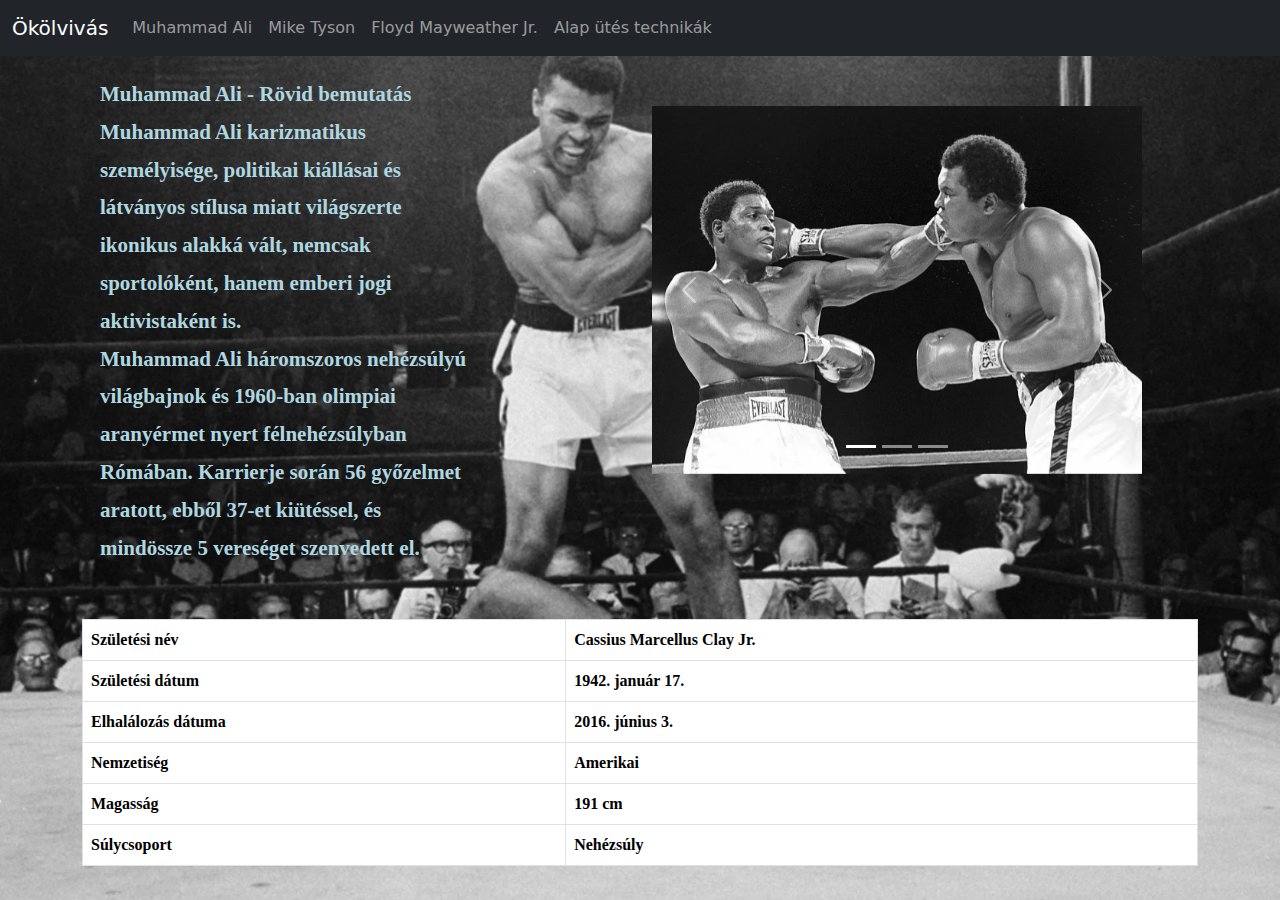
<file: 02.html>
<!DOCTYPE html>
<html lang="en">
<head>
    <meta charset="UTF-8">
    <meta name="viewport" content="width=device-width, initial-scale=1.0">
    <title>Document</title>
    <!-- Latest compiled and minified CSS -->
<link href="https://cdn.jsdelivr.net/npm/bootstrap@5.3.3/dist/css/bootstrap.min.css" rel="stylesheet">

<!-- Latest compiled JavaScript -->
<script src="https://cdn.jsdelivr.net/npm/bootstrap@5.3.3/dist/js/bootstrap.bundle.min.js"></script>
<link rel="stylesheet" href="sajat.css">
</head>
<body id="hatter1">
    
    <nav class="navbar navbar-expand-sm bg-dark navbar-dark">
        <div class="container-fluid">
          <a class="navbar-brand" href="01.html">Ökölvivás</a>
          <button class="navbar-toggler" type="button" data-bs-toggle="collapse" data-bs-target="#collapsibleNavbar">
            <span class="navbar-toggler-icon"></span>
          </button>
          <div class="collapse navbar-collapse" id="collapsibleNavbar">
            <ul class="navbar-nav">
              <li class="nav-item">
                <a class="nav-link" href="02.html">Muhammad Ali</a>
              </li>
              <li class="nav-item">
                <a class="nav-link" href="03.html">Mike Tyson</a>
              </li>
              <li class="nav-item">
                <a class="nav-link" href="04.html">Floyd Mayweather Jr.</a>
              </li>
              <li class="nav-item">
                <a class="nav-link" href="05.html">Alap ütés technikák</a>
              </li>
            </ul>
          </div>
        </div>
      </nav>

      <div class="row">
        <div class="col-sm-6"><p id="okolvivas1">
            Muhammad Ali - Rövid bemutatás <br>
            Muhammad Ali karizmatikus személyisége, politikai kiállásai és látványos stílusa miatt világszerte ikonikus alakká vált, nemcsak sportolóként, hanem emberi jogi aktivistaként is. <br>
            Muhammad Ali háromszoros nehézsúlyú világbajnok és 1960-ban olimpiai aranyérmet nyert félnehézsúlyban Rómában. Karrierje során 56 győzelmet aratott, ebből 37-et kiütéssel, és mindössze 5 vereséget szenvedett el.
        </p></div>
        <div id="aligrid" class="col-sm-6">

            <!-- Carousel -->
            <div id="demo" class="carousel slide" data-bs-ride="carousel">
            
                <!-- Indicators/dots -->
                <div class="carousel-indicators">
                  <button type="button" data-bs-target="#demo" data-bs-slide-to="0" class="active"></button>
                  <button type="button" data-bs-target="#demo" data-bs-slide-to="1"></button>
                  <button type="button" data-bs-target="#demo" data-bs-slide-to="2"></button>
                </div>
              
                <!-- The slideshow/carousel -->
                <div class="carousel-inner">
                  <div class="carousel-item active">
                    <img src="5.webp" alt="Los Angeles" class="d-block w-100">
                  </div>
                  <div class="carousel-item">
                    <img src="6.jpg" alt="Chicago" class="d-block w-100">
                  </div>
                  <div class="carousel-item">
                    <img src="7.jpg" alt="New York" class="d-block w-100">
                  </div>
                </div>
              
                <!-- Left and right controls/icons -->
                <button class="carousel-control-prev" type="button" data-bs-target="#demo" data-bs-slide="prev">
                  <span class="carousel-control-prev-icon"></span>
                </button>
                <button class="carousel-control-next" type="button" data-bs-target="#demo" data-bs-slide="next">
                  <span class="carousel-control-next-icon"></span>
                </button>
              </div>
            </div>
      </div>




      <div class="container mt-3">        
        <table class="table table-bordered">
          <thead>
          </thead>
          <tbody>
            <tr>
              <td class="a">Születési név</td>
              <td class="a">Cassius Marcellus Clay Jr.</td>
            </tr>
            <tr>
              <td class="a">Születési dátum</td>
              <td class="a">1942. január 17.</td>
            </tr>
            <tr>
              <td  class="a">Elhalálozás dátuma</td>
              <td  class="a">2016. június 3.</td>
            </tr>
            <tr>
              <td class="a">Nemzetiség</td>
              <td class="a">Amerikai</td>
            </tr>
            <tr>
              <td class="a">Magasság</td>
              <td class="a">191 cm</td>
            </tr>
            <tr>
              <td class="a">Súlycsoport</td>
              <td class="a">Nehézsúly</td>
            </tr>
          </tbody>
        </table>
      </div>
  
</body>
</html>
</file>
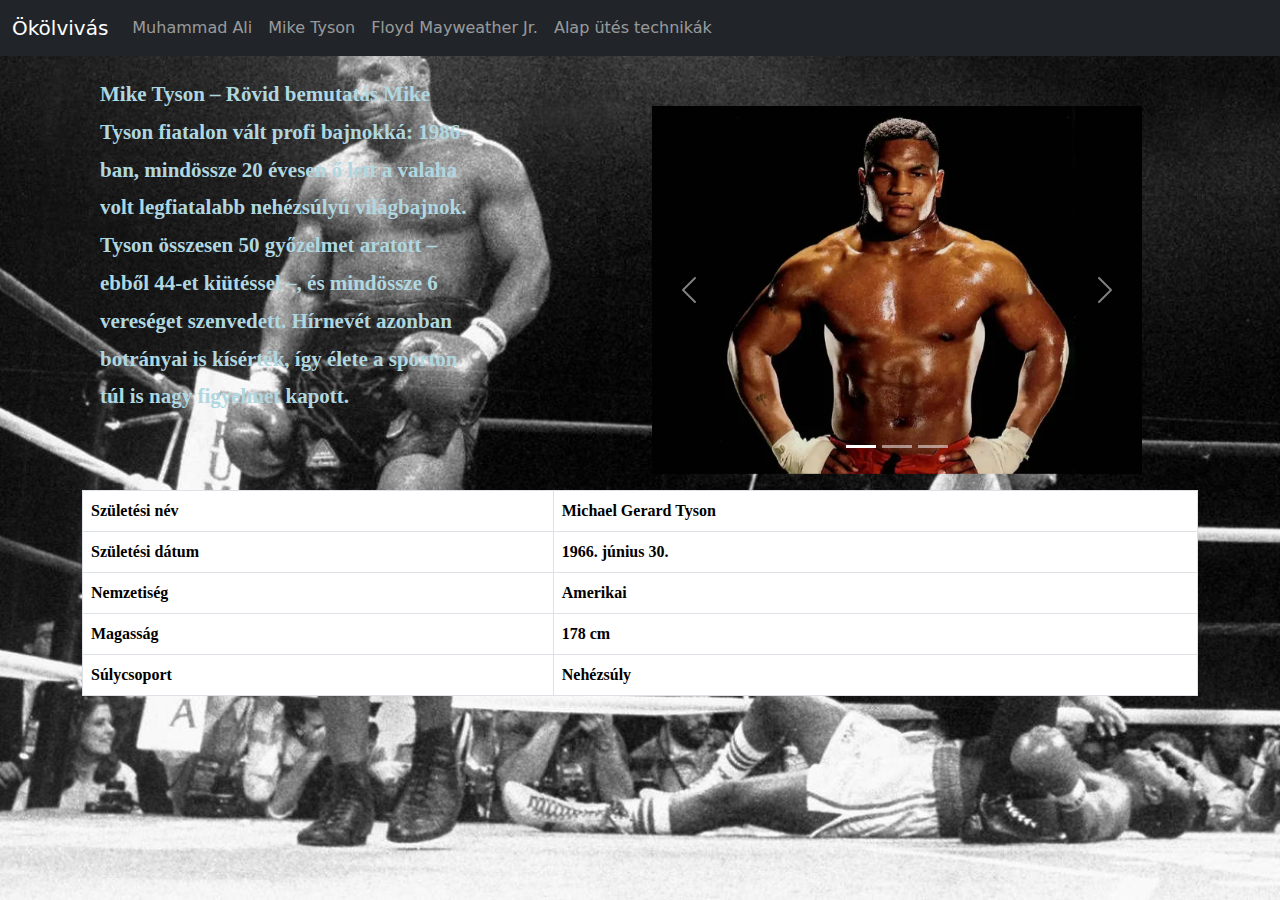
<file: 03.html>
<!DOCTYPE html>
<html lang="en">
<head>
    <meta charset="UTF-8">
    <meta name="viewport" content="width=device-width, initial-scale=1.0">
    <title>Document</title>
    <!-- Latest compiled and minified CSS -->
<link href="https://cdn.jsdelivr.net/npm/bootstrap@5.3.3/dist/css/bootstrap.min.css" rel="stylesheet">

<!-- Latest compiled JavaScript -->
<script src="https://cdn.jsdelivr.net/npm/bootstrap@5.3.3/dist/js/bootstrap.bundle.min.js"></script>
<link rel="stylesheet" href="sajat.css">
</head>
<body id="hatter2">
    
    <nav class="navbar navbar-expand-sm bg-dark navbar-dark">
        <div class="container-fluid">
          <a class="navbar-brand" href="01.html">Ökölvivás</a>
          <button class="navbar-toggler" type="button" data-bs-toggle="collapse" data-bs-target="#collapsibleNavbar">
            <span class="navbar-toggler-icon"></span>
          </button>
          <div class="collapse navbar-collapse" id="collapsibleNavbar">
            <ul class="navbar-nav">
              <li class="nav-item">
                <a class="nav-link" href="02.html">Muhammad Ali</a>
              </li>
              <li class="nav-item">
                <a class="nav-link" href="03.html">Mike Tyson</a>
              </li>
              <li class="nav-item">
                <a class="nav-link" href="04.html">Floyd Mayweather Jr.</a>
              </li>
              <li class="nav-item">
                <a class="nav-link" href="05.html">Alap ütés technikák</a>
              </li>
            </ul>
          </div>
        </div>
      </nav>

      <div class="row">
        <div class="col-sm-6"><p id="okolvivas1">
          Mike Tyson – Rövid bemutatás
          Mike Tyson fiatalon vált profi bajnokká: 1986-ban, mindössze 20 évesen ő lett a valaha volt legfiatalabb nehézsúlyú világbajnok. Tyson összesen 50 győzelmet aratott – ebből 44-et kiütéssel –, és mindössze 6 vereséget szenvedett. Hírnevét azonban botrányai is kísérték, így élete a sporton túl is nagy figyelmet kapott.</p></div>
        <div id="aligrid" class="col-sm-6">

            <!-- Carousel -->
            <div id="demo" class="carousel slide" data-bs-ride="carousel">
            
                <!-- Indicators/dots -->
                <div class="carousel-indicators">
                  <button type="button" data-bs-target="#demo" data-bs-slide-to="0" class="active"></button>
                  <button type="button" data-bs-target="#demo" data-bs-slide-to="1"></button>
                  <button type="button" data-bs-target="#demo" data-bs-slide-to="2"></button>
                </div>
              
                <!-- The slideshow/carousel -->
                <div class="carousel-inner">
                  <div class="carousel-item active">
                    <img src="mike1.webp" alt="Los Angeles" class="d-block w-100">
                  </div>
                  <div class="carousel-item">
                    <img src="mike2.jpg" alt="Chicago" class="d-block w-100">
                  </div>
                  <div class="carousel-item">
                    <img src="mike3.jpg" alt="New York" class="d-block w-100">
                  </div>
                </div>
              
                <!-- Left and right controls/icons -->
                <button class="carousel-control-prev" type="button" data-bs-target="#demo" data-bs-slide="prev">
                  <span class="carousel-control-prev-icon"></span>
                </button>
                <button class="carousel-control-next" type="button" data-bs-target="#demo" data-bs-slide="next">
                  <span class="carousel-control-next-icon"></span>
                </button>
              </div>
            </div>
      </div>




      <div class="container mt-3">        
        <table class="table table-bordered">
          <thead>
          </thead>
          <tbody>
            <tr>
              <td class="a">Születési név</td>
              <td class="a">Michael Gerard Tyson</td>
            </tr>
            <tr>
              <td class="a">Születési dátum</td>
              <td class="a">1966. június 30.</td>
            </tr>
            <tr>
              <td class="a">Nemzetiség</td>
              <td class="a">Amerikai</td>
            </tr>
            <tr>
              <td class="a">Magasság</td>
              <td class="a">178 cm</td>
            </tr>
            <tr>
              <td class="a">Súlycsoport</td>
              <td class="a">Nehézsúly</td>
            </tr>
          </tbody>
        </table>
      </div>
  
</body>
</html>
</file>
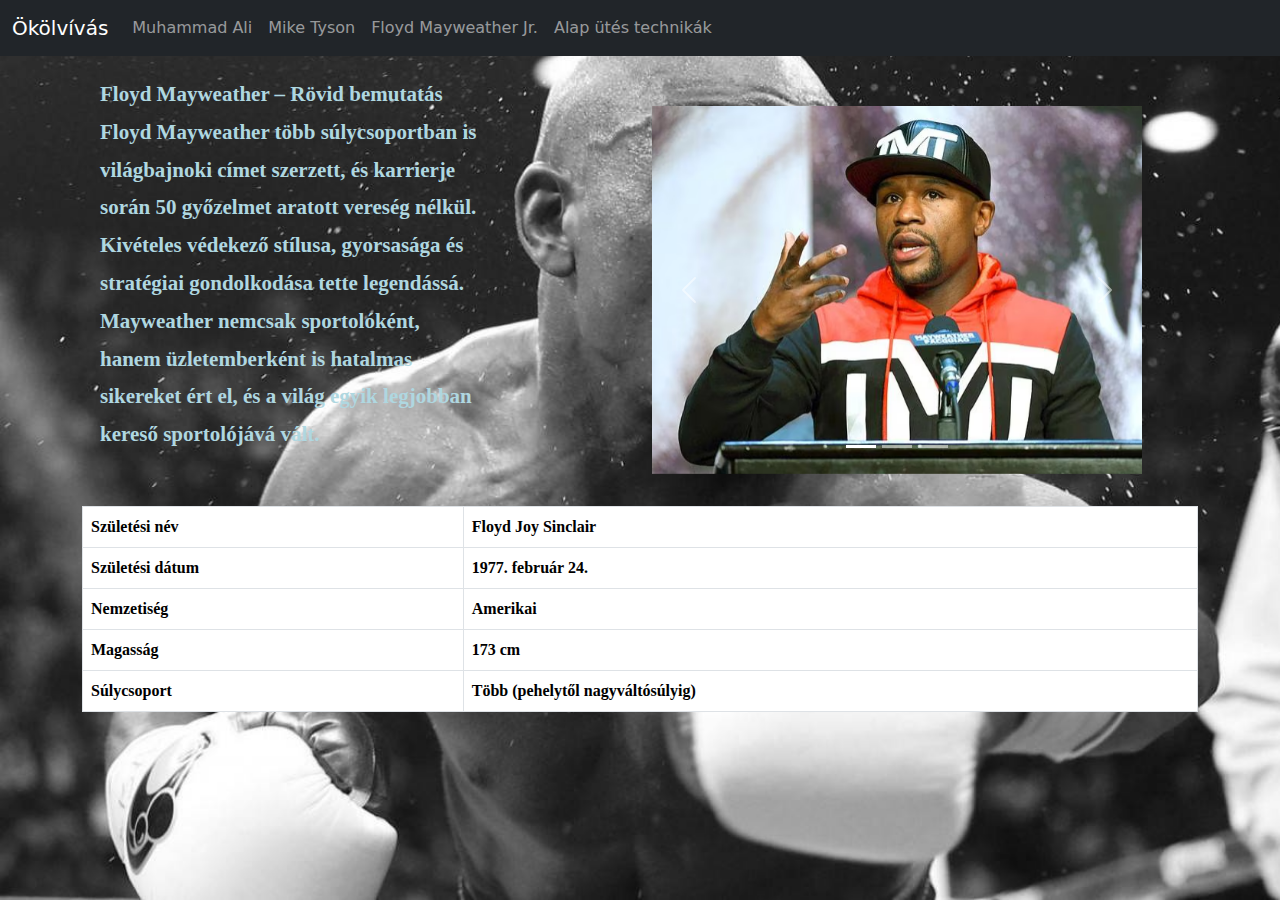
<file: 04.html>
<!DOCTYPE html>
<html lang="en">
<head>
    <meta charset="UTF-8">
    <meta name="viewport" content="width=device-width, initial-scale=1.0">
    <title>Floyd Mayweather</title>
    <!-- Bootstrap CSS -->
    <link href="https://cdn.jsdelivr.net/npm/bootstrap@5.3.3/dist/css/bootstrap.min.css" rel="stylesheet">
    <!-- Bootstrap JS -->
    <script src="https://cdn.jsdelivr.net/npm/bootstrap@5.3.3/dist/js/bootstrap.bundle.min.js"></script>
    <link rel="stylesheet" href="sajat.css">
</head>
<body id="hatter4">
    
    <nav class="navbar navbar-expand-sm bg-dark navbar-dark">
        <div class="container-fluid">
          <a class="navbar-brand" href="01.html">Ökölvívás</a>
          <button class="navbar-toggler" type="button" data-bs-toggle="collapse" data-bs-target="#collapsibleNavbar">
            <span class="navbar-toggler-icon"></span>
          </button>
          <div class="collapse navbar-collapse" id="collapsibleNavbar">
            <ul class="navbar-nav">
              <li class="nav-item">
                <a class="nav-link" href="02.html">Muhammad Ali</a>
              </li>
              <li class="nav-item">
                <a class="nav-link" href="03.html">Mike Tyson</a>
              </li>
              <li class="nav-item">
                <a class="nav-link" href="04.html">Floyd Mayweather Jr.</a>
              </li>
              <li class="nav-item">
                <a class="nav-link" href="05.html">Alap ütés technikák</a>
              </li>
            </ul>
          </div>
        </div>
    </nav>

    <div class="row">
        <div class="col-sm-6">
            <p id="okolvivas1">
                Floyd Mayweather – Rövid bemutatás  
                Floyd Mayweather több súlycsoportban is világbajnoki címet szerzett, és karrierje során 50 győzelmet aratott vereség nélkül. Kivételes védekező stílusa, gyorsasága és stratégiai gondolkodása tette legendássá. Mayweather nemcsak sportolóként, hanem üzletemberként is hatalmas sikereket ért el, és a világ egyik legjobban kereső sportolójává vált.
            </p>
        </div>
        <div id="aligrid" class="col-sm-6">

            <!-- Carousel -->
            <div id="demo" class="carousel slide" data-bs-ride="carousel">

                <!-- Indicators/dots -->
                <div class="carousel-indicators">
                  <button type="button" data-bs-target="#demo" data-bs-slide-to="0" class="active"></button>
                  <button type="button" data-bs-target="#demo" data-bs-slide-to="1"></button>
                  <button type="button" data-bs-target="#demo" data-bs-slide-to="2"></button>
                </div>

                <!-- Slideshow -->
                <div class="carousel-inner">
                  <div class="carousel-item active">
                    <img src="floyd1.avif" alt="Kép 1" class="d-block w-100">
                  </div>
                  <div class="carousel-item">
                    <img src="floyd2.jpg" alt="Kép 2" class="d-block w-100">
                  </div>
                  <div class="carousel-item">
                    <img src="floyd3.jpg" alt="Kép 3" class="d-block w-100">
                  </div>
                </div>

                <!-- Controls -->
                <button class="carousel-control-prev" type="button" data-bs-target="#demo" data-bs-slide="prev">
                  <span class="carousel-control-prev-icon"></span>
                </button>
                <button class="carousel-control-next" type="button" data-bs-target="#demo" data-bs-slide="next">
                  <span class="carousel-control-next-icon"></span>
                </button>
            </div>
        </div>
    </div>

    <div class="container mt-3">        
        <table class="table table-bordered">
          <thead>
          </thead>
          <tbody>
            <tr>
              <td class="a">Születési név</td>
              <td class="a">Floyd Joy Sinclair</td>
            </tr>
            <tr>
              <td class="a">Születési dátum</td>
              <td class="a">1977. február 24.</td>
            </tr>
            <tr>
              <td class="a">Nemzetiség</td>
              <td class="a">Amerikai</td>
            </tr>
            <tr>
              <td class="a">Magasság</td>
              <td class="a">173 cm</td>
            </tr>
            <tr>
              <td class="a">Súlycsoport</td>
              <td class="a">Több (pehelytől nagyváltósúlyig)</td>
            </tr>
          </tbody>
        </table>
    </div>

</body>
</html>
</file>
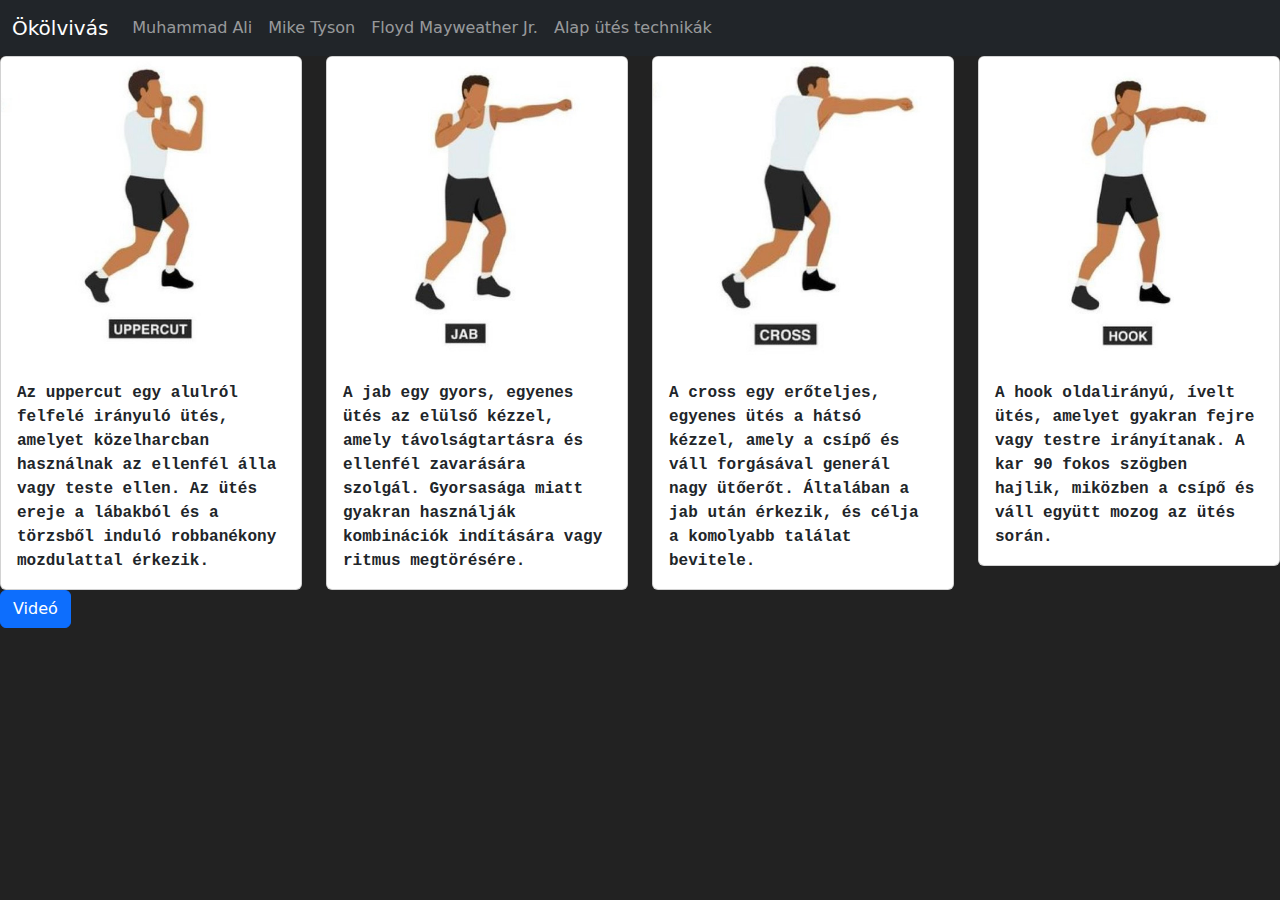
<file: 05.html>
<!DOCTYPE html>
<html lang="en">
<head>
    <meta charset="UTF-8">
    <meta name="viewport" content="width=device-width, initial-scale=1.0">
    <title>Document</title>
    <!-- Latest compiled and minified CSS -->
<link href="https://cdn.jsdelivr.net/npm/bootstrap@5.3.3/dist/css/bootstrap.min.css" rel="stylesheet">

<!-- Latest compiled JavaScript -->
<script src="https://cdn.jsdelivr.net/npm/bootstrap@5.3.3/dist/js/bootstrap.bundle.min.js"></script>
<link rel="stylesheet" href="sajat.css">
</head>
<body id="hatter5">
    
    <nav class="navbar navbar-expand-sm bg-dark navbar-dark">
        <div class="container-fluid">
          <a class="navbar-brand" href="01.html">Ökölvivás</a>
          <button class="navbar-toggler" type="button" data-bs-toggle="collapse" data-bs-target="#collapsibleNavbar">
            <span class="navbar-toggler-icon"></span>
          </button>
          <div class="collapse navbar-collapse" id="collapsibleNavbar">
            <ul class="navbar-nav">
              <li class="nav-item">
                <a class="nav-link" href="02.html">Muhammad Ali</a>
              </li>
              <li class="nav-item">
                <a class="nav-link" href="03.html">Mike Tyson</a>
              </li>
              <li class="nav-item">
                <a class="nav-link" href="04.html">Floyd Mayweather Jr.</a>
              </li>
              <li class="nav-item">
                <a class="nav-link" href="05.html">Alap ütés technikák</a>
              </li>
            </ul>
          </div>
        </div>
      </nav>







      <div class="row justify-content-center">
        <div class="col-sm-6 col-md-4 col-lg-3">
          <div class="card" style="width: 100%;">
            <img class="card-img-top" src="IMG_4923.jpeg" alt="Card image">
            <div class="card-body">
              <h4 class="card-title"></h4>
              <p style="font-family:'Courier New', Courier, monospace; font-weight: bolder;" class="card-text">Az uppercut egy alulról felfelé irányuló ütés, amelyet közelharcban használnak az ellenfél álla vagy teste ellen. Az ütés ereje a lábakból és a törzsből induló robbanékony mozdulattal érkezik.</p>

            </div>
          </div>
        </div>



        <div class="col-sm-6 col-md-4 col-lg-3">
          <div class="card" style="width: 100%;">
            <img class="card-img-top" src="IMG_4923_1.jpeg" alt="Card image">
            <div class="card-body">
              <h4 class="card-title"></h4>
              <p style="font-family:'Courier New', Courier, monospace; font-weight: bolder;" class="card-text">A jab egy gyors, egyenes ütés az elülső kézzel, amely távolságtartásra és ellenfél zavarására szolgál. Gyorsasága miatt gyakran használják kombinációk indítására vagy ritmus megtörésére.</p>

            </div>
          </div>
        </div>


        <div class="col-sm-6 col-md-4 col-lg-3">
          <div class="card" style="width: 100%;">
            <img class="card-img-top" src="IMG_4923_2.jpeg" alt="Card image">
            <div class="card-body">
              <h4 class="card-title"></h4>
              <p style="font-family:'Courier New', Courier, monospace; font-weight: bolder;" class="card-text">A cross egy erőteljes, egyenes ütés a hátsó kézzel, amely a csípő és váll forgásával generál nagy ütőerőt. Általában a jab után érkezik, és célja a komolyabb találat bevitele.</p>

            </div>
          </div>
        </div>


        
        <div class="col-sm-6 col-md-4 col-lg-3">
          <div class="card" style="width: 100%;">
            <img class="card-img-top" src="IMG_4923_3.jpeg" alt="Card image">
            <div class="card-body">
              <h4 class="card-title"></h4>
              <p style="font-family:'Courier New', Courier, monospace; font-weight: bolder;" class="card-text">A hook oldalirányú, ívelt ütés, amelyet gyakran fejre vagy testre irányítanak. A kar 90 fokos szögben hajlik, miközben a csípő és váll együtt mozog az ütés során.</p>

            </div>
          </div>
        </div>
      </div>




    

<div   style="align-items: center;">
      <!-- Button to Open the Modal -->
<button type="button" class="btn btn-primary justify-center" data-bs-toggle="modal" data-bs-target="#myModal">
Videó
</button>

<!-- The Modal -->
<div class="modal" id="myModal">
  <div class="modal-dialog">
    <div class="modal-content">
      <!-- Modal body -->
      <div class="modal-body">
        <div id="video">
          <iframe width="400" height="315" src="https://www.youtube.com/embed/L1Hm8jsiGw8?si=bG1D3l8AVpLMn32-" title="YouTube video player" frameborder="0" allow="accelerometer; autoplay; clipboard-write; encrypted-media; gyroscope; picture-in-picture; web-share" referrerpolicy="strict-origin-when-cross-origin" allowfullscreen></iframe>
          </div>
      </div>

      <!-- Modal footer -->
      <div class="modal-footer">
        <button type="button" class="btn btn-danger" data-bs-dismiss="modal">Close</button>
      </div>

    </div>
  </div>
</div>
</div>







</body>
</html>
</file>
<file: sajat.css>
#okolvivas {
    font-family: 'Georgia', serif;
    font-size: 18px;
    line-height: 1.8;
    background-color: #f4f4f4;
    color: #222;
    padding: 20px;
    border-left: 5px solid #d62828;
    border-radius: 8px;
  }
  #okolvivas1 {
    font-family: 'Georgia', serif;
    font-size: 21px;
    line-height: 1.8;
    color: #afd7e0;
    padding: 20px;
    padding-right: 150px;
    padding-left: 100px;
    border-radius: 8px;
    font-weight: bold;
  }

  #video {
    padding-top: 30px;
    text-align: center;
  }

  h1{
    text-align: center;
    padding: 20px;
    font-family: Georgia, 'Times New Roman', Times, serif;
    font-weight: bold;
  }

 #hatter1{
    background-image: url('1.webp');
    background-size: cover;

    background-repeat: no-repeat;
    background-attachment: fixed;
  }
  #hatter2{
    background-image: url('bgtyson.jpg');
    background-size: cover;

    background-repeat: no-repeat;
    background-attachment: fixed;
  }
  #hatter3{
    background-image: url('hatter3.jpg');
    background-size: cover; 

    background-repeat: no-repeat;
    background-attachment: fixed;
  }
  #hatter4{
    background-image: url('floyd.hatter.jpg');
    background-size: cover; 

    background-repeat: no-repeat;
    background-attachment: fixed;
  }
  #hatter5{
    background-color: #222;
    background-size: cover; 

    background-repeat: no-repeat;
    background-attachment: fixed;
  }
  #aligrid{ 
    padding-right: 150px;
    padding-top: 50px;
  }

.a:hover:hover{
    background-color: aquamarine;
  }

.a{
  font-weight: bold;
  font-family: 'Times New Roman', Times, serif;
}
</file>
